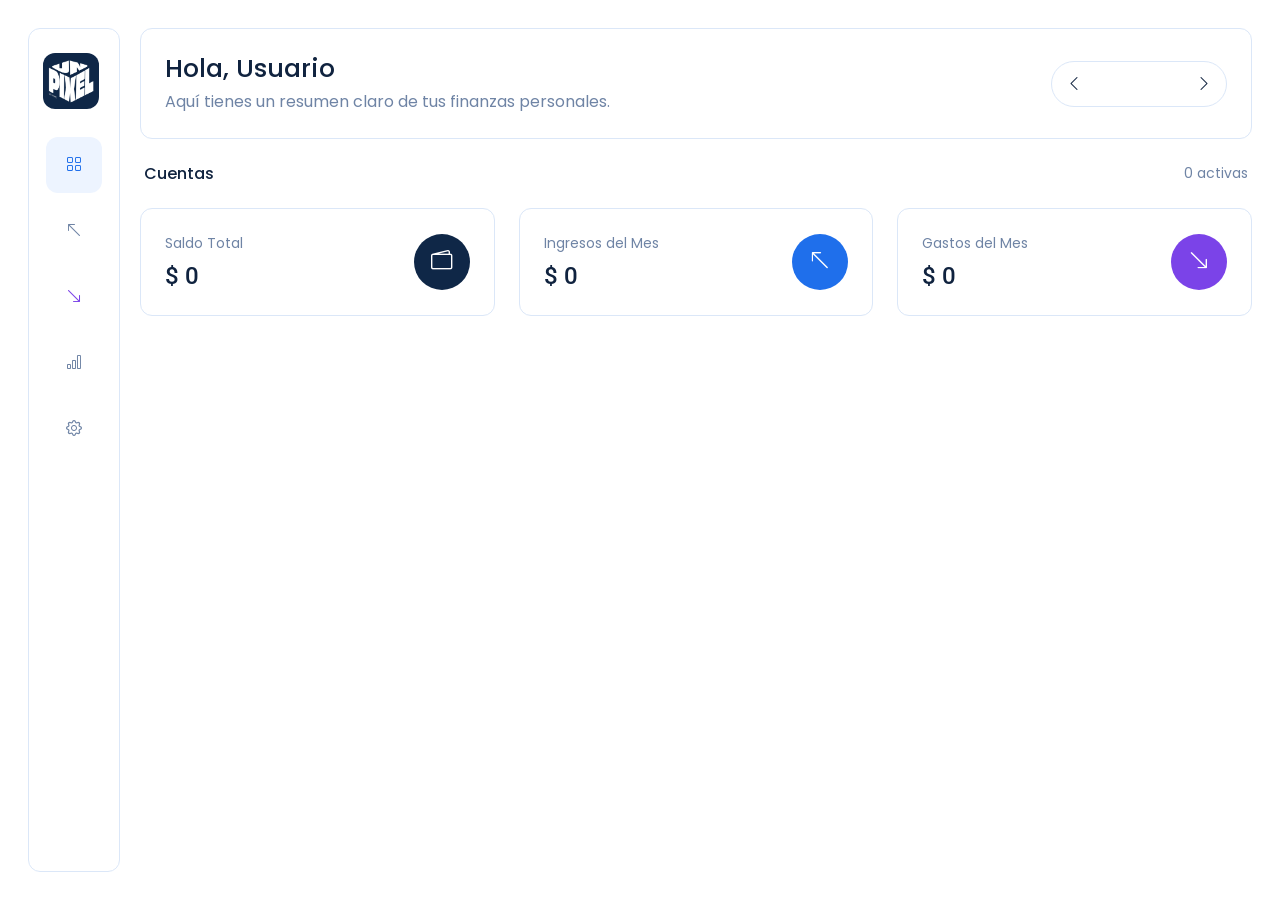
<file: app/index.html>
<!DOCTYPE html>
<html lang="es-CL">

<head>
    <meta charset="UTF-8" />
    <meta name="viewport" content="width=device-width, initial-scale=1.0" />
    <title>Aceros APP | Cuentas</title>
    <link href="https://cdn.jsdelivr.net/npm/bootstrap@5.3.3/dist/css/bootstrap.min.css" rel="stylesheet" />
    <link href="https://cdn.jsdelivr.net/npm/bootstrap-icons@1.11.3/font/bootstrap-icons.min.css" rel="stylesheet" />
    <link rel="stylesheet" href="assets/css/main.css?v=20260416-1" />
    <script src="assets/js/config/runtime-guard.js?v=20260416-1"></script>
    <script src="assets/js/components/app-menu.js?v=20260416-1" defer></script>
    <script type="module" src="assets/js/pages/dashboard.js?v=20260416-1"></script>
</head>

<body>
    <div class="app-shell d-lg-flex">
        <div data-app-menu data-menu-src="menu.html" data-menu-active="resumen"></div>

        <main class="main-content flex-grow-1">
            <section class="header-card">
                <div class="d-flex flex-column flex-md-row align-items-md-center justify-content-between gap-3">
                    <div>
                        <h1 class="page-title">Hola, Usuario</h1>
                        <p class="page-subtitle">Aquí tienes un resumen claro de tus finanzas personales.</p>
                    </div>
                    <div class="d-flex align-items-center gap-2 flex-wrap header-actions">
                        <div class="month-nav" aria-label="Navegador mensual general" style="margin-top: 2px;">
                            <button id="headerMonthPrev" type="button" class="month-nav__btn" aria-label="Mes anterior">
                                <i class="bi bi-chevron-left"></i>
                            </button>
                            <div id="headerMonthLabel" class="month-nav__label" aria-live="polite" role="button" tabindex="0" aria-label="Volver al mes actual" data-month="" data-year=""></div>
                            <button id="headerMonthNext" type="button" class="month-nav__btn" aria-label="Mes siguiente">
                                <i class="bi bi-chevron-right"></i>
                            </button>
                        </div>
                    </div>
                </div>
            </section>

            <div id="pageNotice" class="d-none"></div>

            <section class="mb-4">
                <div class="d-flex align-items-center justify-content-between mb-3 mx-1">
                    <h3 class="section-title">Cuentas</h3>
                    <small id="accountsCount" class="table-info">0 activas</small>
                </div>
                <!-- Cuentas -->
                <div id="accountsGrid" class="row g-3"></div>
            </section>
            
            <!-- Balances -->
            <section class="mb-4">
                <div class="row g-4">
                    <div class="col-md-4">
                        <article class="summary-card">
                            <div class="d-flex align-items-center justify-content-between">
                                <div>
                                    <p class="summary-label">Saldo Total</p>
                                    <h2 id="summaryBalanceTotal" class="summary-value">$ 0</h2>
                                </div>
                                <span class="summary-icon summary-icon-total">
                                    <i class="bi bi-wallet2"></i>
                                </span>
                            </div>
                        </article>
                    </div>

                    <div class="col-md-4">
                        <article class="summary-card">
                            <div class="d-flex align-items-center justify-content-between">
                                <div>
                                    <p class="summary-label">Ingresos del Mes</p>
                                    <h2 id="summaryIncomeMonth" class="summary-value">$ 0</h2>
                                </div>
                                <span class="summary-icon summary-icon-income">
                                    <i class="bi bi-arrow-up-left"></i>
                                </span>
                            </div>
                        </article>
                    </div>

                    <div class="col-md-4">
                        <article class="summary-card">
                            <div class="d-flex align-items-center justify-content-between">
                                <div>
                                    <p class="summary-label">Gastos del Mes</p>
                                    <h2 id="summaryExpenseMonth" class="summary-value">$ 0</h2>
                                </div>
                                <span class="summary-icon summary-icon-expense">
                                    <i class="bi bi-arrow-down-right"></i>
                                </span>
                            </div>
                        </article>
                    </div>
                </div>
            </section>
        </main>
    </div>
</body>

</html>
</file>
<file: app/assets/css/main.css>
@import url("./base/variables.css");
@import url("./base/typography.css");
@import url("./layout/app.css");
@import url("./components/sidebar.css");
@import url("./components/header.css");
@import url("./components/cards.css");
@import url("./components/table.css");
@import url("./components/month-nav.css");
@import url("./components/chart.css");
@import url("./components/modal.css");
</file>
